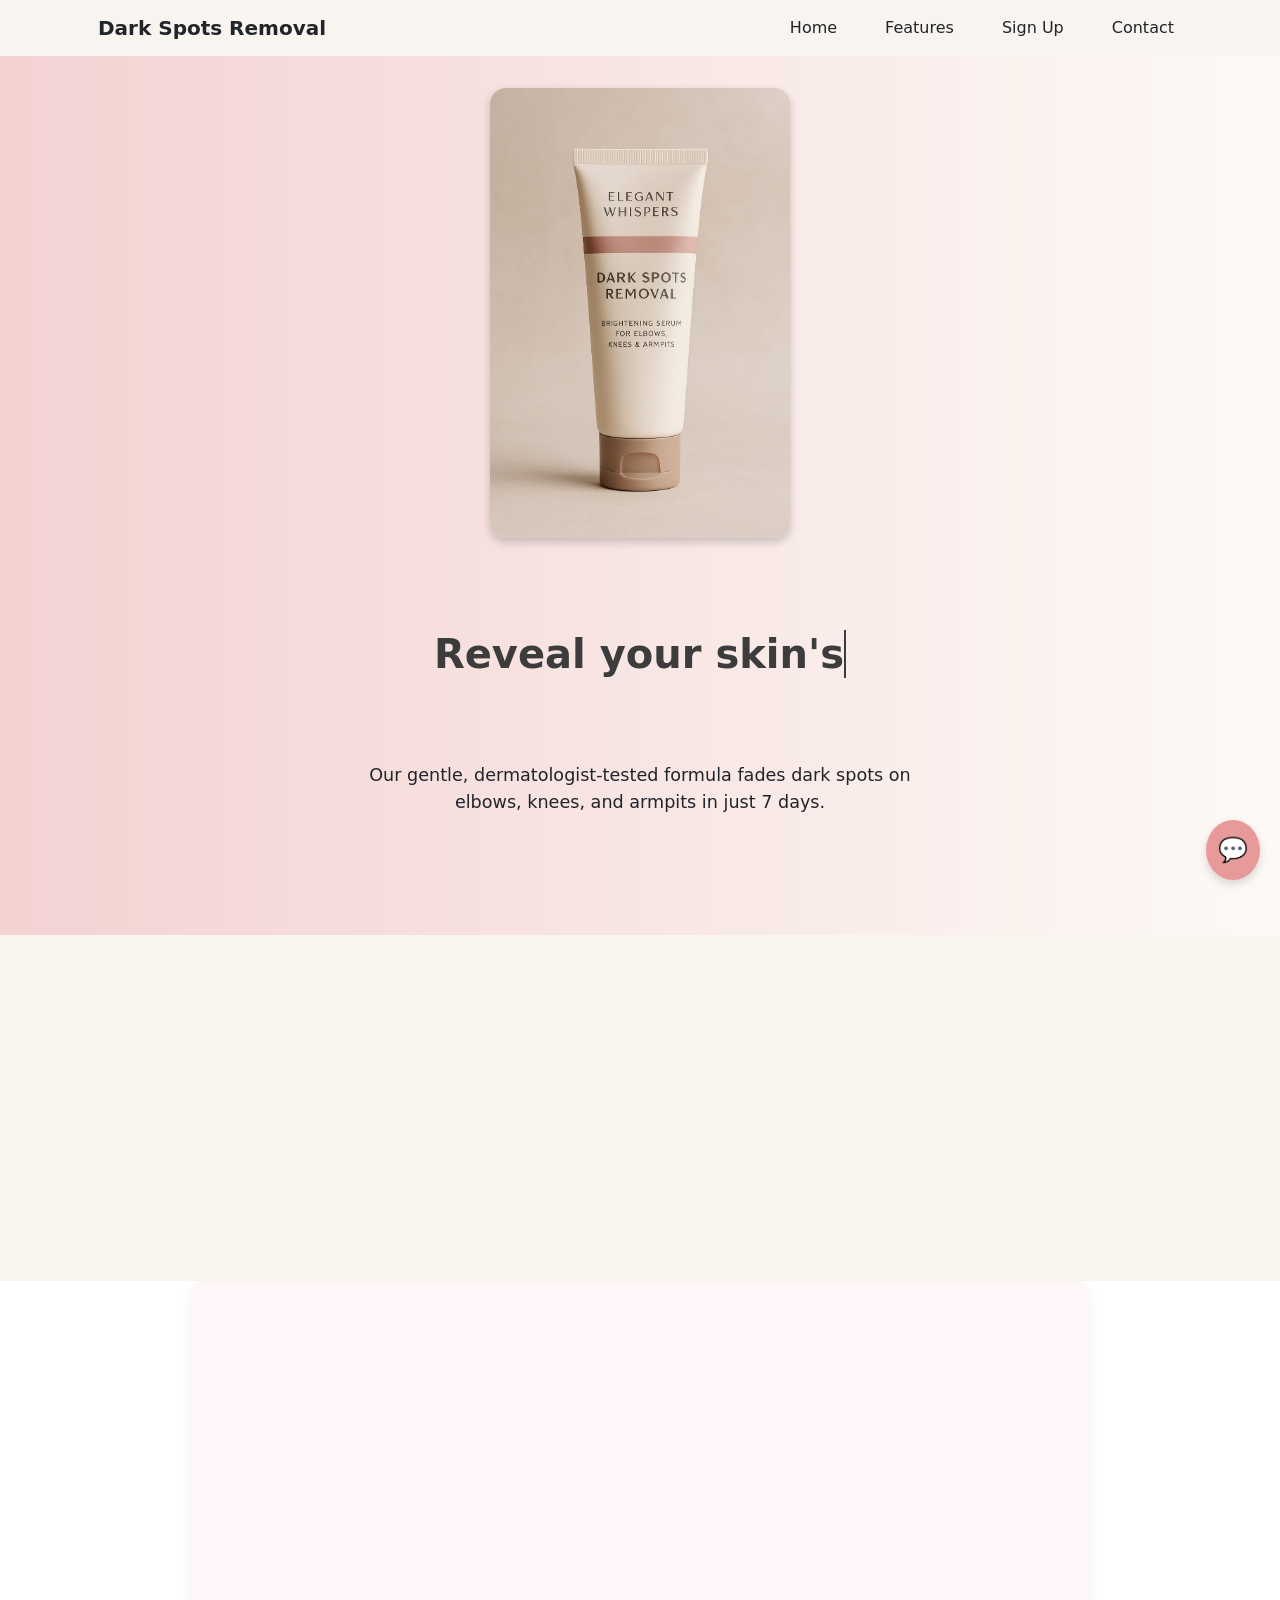
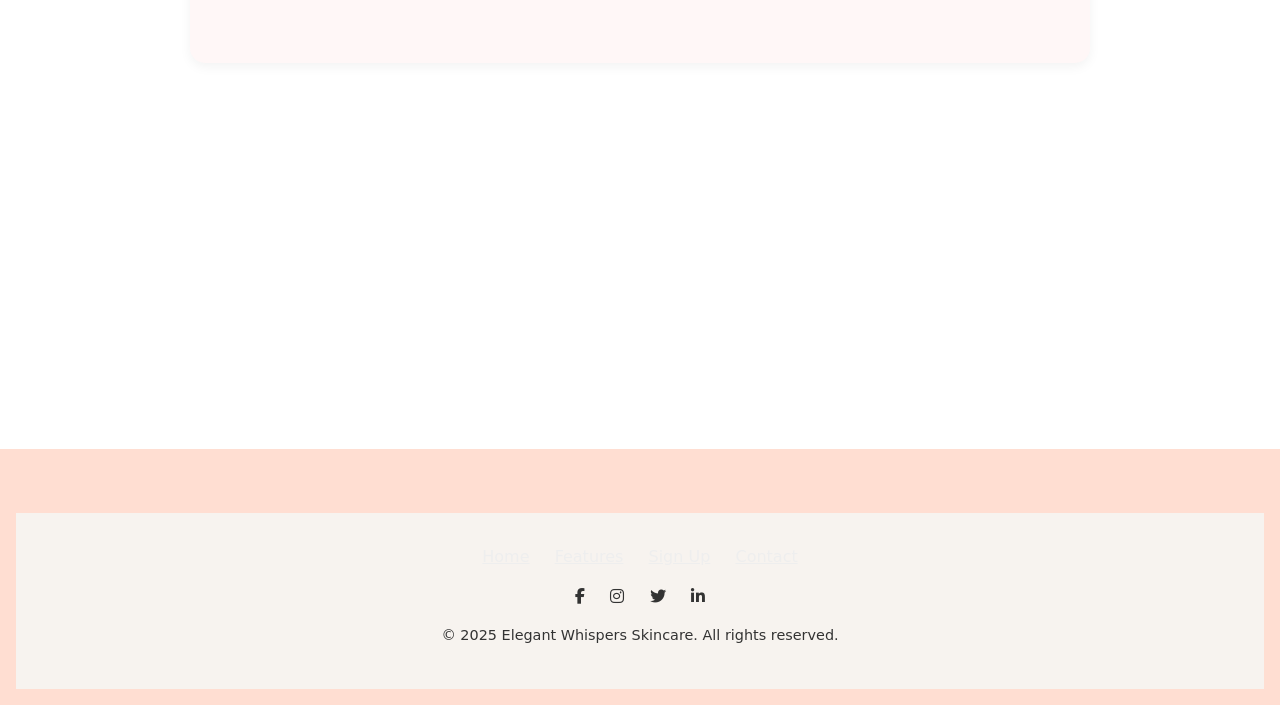
<file: index.html>
<!DOCTYPE html>
<html lang="en">
<head>
  <meta charset="UTF-8" />
  <meta name="viewport" content="width=device-width, initial-scale=1.0"/>
  <title>Dark Spots Removal</title>
  <link rel="stylesheet" href="style.css">
  <link rel="stylesheet" href="https://cdnjs.cloudflare.com/ajax/libs/font-awesome/6.5.0/css/all.min.css">
  <!-- Animate on Scroll CSS -->
  <link href="https://unpkg.com/aos@2.3.1/dist/aos.css" rel="stylesheet" />
  <!-- Bootstrap CSS -->
  <link href="https://cdn.jsdelivr.net/npm/bootstrap@5.3.0/dist/css/bootstrap.min.css" rel="stylesheet">
  <meta name="description" content="Fade dark spots on elbows, knees, and armpits in just 7 days with our natural, dermatologist-tested serum." />
<meta name="keywords" content="dark spot removal, skincare, serum, hyperpigmentation, natural ingredients" />
<meta name="author" content="Elegant Whispers" />
<meta property="og:title" content="Dark Spots Removal by Elegant Whispers" />
<meta property="og:description" content="Reveal your skin's natural glow in just 7 days." />
<meta property="og:image" content="path-to-your-product-image.jpg" />
<meta property="og:type" content="website" />
</head>
<body>

    <nav class="navbar navbar-expand-lg navbar-light px-3">
    <div class="container">
      <a class="navbar-brand fw-bold text-dark" href="index.html">Dark Spots Removal</a>
      <button class="navbar-toggler" type="button" data-bs-toggle="collapse" data-bs-target="#navbarMenu" aria-controls="navbarNav" aria-expanded="false" aria-label="Toggle navigation">
        <span class="navbar-toggler-icon"></span>
      </button>
      <div class="collapse navbar-collapse justify-content-end" id="navbarMenu">
        <ul class="navbar-nav ms-auto">
          <li class="nav-item"><a class="nav-link text-dark" href="index.html">Home</a></li>
          <li class="nav-item"><a class="nav-link text-dark" href="features.html">Features</a></li>
          <li class="nav-item"><a class="nav-link text-dark "href=" sign-up.html">Sign Up</a></li>
          <li class="nav-item"><a class="nav-link text-dark "href="contact.html">Contact</a></li>
        </ul>
      </div>
    </div>
  </nav>

  <section class="hero" id="index.html">
  <img src="serum-tube.jpg" alt="Dark Spots Removal Serum" style="max-width: 300px; border-radius: 1rem; box-shadow: 0 4px 10px rgba(0,0,0,0.2); margin-bottom: 1.5rem;" />
  <div class="typing-container">
  <h2 class="typing-text" id="typing-text">Reveal Your Skin's Natural Glow</h2>
  </div>
  <p data-aos="fade-up">Our gentle, dermatologist-tested formula fades dark spots on elbows, knees, and armpits in just 7 days.</p>
  <button onclick="location.href='sign-up.html'" data-aos="fade-up">Sign Up for a Free Skin Assessment</button>
</section>

  <section class="features">
    <div class="card" data-aos="fade-up">
      <h3>Fast Results</h3>
      <p>Visible improvement in 7 days with consistent use.</p>
    </div>
    <div class="card" data-aos="fade-up">
      <h3>Gentle & Safe</h3>
      <p>Formulated with natural ingredients, safe for all skin types.</p>
    </div>
    <div class="card" data-aos="fade-up">
      <h3>Non-Greasy Formula</h3>
      <p>Absorbs quickly and leaves no sticky residue behind.</p>
    </div>
  </section>

  <section class="faq">
  <h2 data-aos="fade-up">Frequently Asked Questions</h2>
  <div class="faq-item" data-aos="fade-up">
    <button class="faq-question">Is it safe for sensitive skin?</button>
    <div class="faq-answer">
      <p>Yes, our formula is dermatologist-tested and made with natural ingredients, making it safe for all skin types including sensitive skin.</p>
    </div>
  </div>
  <div class="faq-item" data-aos="fade-up">
    <button class="faq-question">How soon will I see results?</button>
    <div class="faq-answer">
      <p>Most users see visible improvements within 7 days of consistent application.</p>
    </div>
  </div>
  <div class="faq-item" data-aos="fade-up">
    <button class="faq-question">Can I use it with other skincare products?</button>
    <div class="faq-answer">
      <p>Absolutely! It layers well with moisturizers, sunscreens, and other skincare treatments.</p>
    </div>
  </div>
</section>

<!-- Newsletter Subscription Section -->
<section class="newsletter-section">
  <div class="newsletter-container" data-aos="fade-up">
    <h2 data-aos="fade-up">Stay Updated</h2>
    <p data-aos="fade-up">Subscribe to our newsletter to receive skincare tips, exclusive offers, and more!</p>
    <form class="newsletter-form">
      <input type="email" placeholder="Enter your email" required>
      <button type="submit" data-aos="fade-up">Subscribe</button>
    </form>
  </div>
</section>

  <footer>
    <footer style="background-color: #f7f3ef; color: #333; padding: 2rem 1rem; text-align: center;">
  <div style="margin-bottom: 1rem;">
    <a href="index.html" style="color: #eee; margin: 0 10px;">Home</a>
    <a href="features.html" style="color: #eee; margin: 0 10px;">Features</a>
    <a href="sign-up.html" style="color: #eee; margin: 0 10px;">Sign Up</a>
    <a href="contact.html" style="color: #eee; margin: 0 10px;">Contact</a>
  </div>

  <!-- Social Media Icons -->
  <div style="margin-bottom: 1rem;">
    <a href="#" style="color: #333; margin: 0 10px;"><i class="fab fa-facebook-f"></i></a>
    <a href="#" style="color: #333; margin: 0 10px;"><i class="fab fa-instagram"></i></a>
    <a href="#" style="color: #333; margin: 0 10px;"><i class="fab fa-twitter"></i></a>
    <a href="#" style="color: #333; margin: 0 10px;"><i class="fab fa-linkedin-in"></i></a>
  </div>

  <p style="font-size: 0.9rem;">&copy; 2025 Elegant Whispers Skincare. All rights reserved.</p>
</footer>
  </footer>

  <!-- Chatbot UI -->
<div id="chatbot-container">
  <div id="chatbot-icon" onclick="toggleChatbot()">💬</div>
  <div id="chatbot-window">
    <div id="chatbot-header">Ask Us Anything!</div>
    <div id="chatbot-messages"></div>
    <input type="text" id="chatbot-input" placeholder="Type your question..." onkeydown="handleChat(event)">
  </div>
</div>
<!-- Back to Top Button -->
<button id="backToTop" title="Go to top">↑</button>
  
  <script src="script.js"></script>
  <!-- AOS JS -->
<script src="https://unpkg.com/aos@2.3.1/dist/aos.js"></script>
<script>
  AOS.init();
</script>
<script>
  document.addEventListener("DOMContentLoaded", function () {
    const messages = [
      "Reveal your skin's natural glow",
      "Say goodbye to dark spots",
      "Hello to even-toned skin"
    ];
    const typingElement = document.getElementById("typing-text");
    let messageIndex = 0;
    let charIndex = 0;
    let isDeleting = false;

    function typeEffect() {
      const currentMessage = messages[messageIndex];
      const visibleText = currentMessage.substring(0, charIndex);
      typingElement.textContent = visibleText;

      if (!isDeleting && charIndex < currentMessage.length) {
        charIndex++;
        setTimeout(typeEffect, 100);
      } else if (isDeleting && charIndex > 0) {
        charIndex--;
        setTimeout(typeEffect, 60);
      } else {
        if (!isDeleting) {
          isDeleting = true;
          setTimeout(typeEffect, 1000); // Wait before deleting
        } else {
          isDeleting = false;
          messageIndex = (messageIndex + 1) % messages.length;
          setTimeout(typeEffect, 300);
        }
      }
    }

    typeEffect();
  });
</script>

<script>// Show button after scrolling 50px
window.onscroll = function () {
  const btn = document.getElementById("backToTop");
  if (document.body.scrollTop > 100 || document.documentElement.scrollTop > 50) {
    btn.style.display = "block";
  } else {
    btn.style.display = "none";
  }
};

// Scroll to top smoothly on click
document.getElementById("backToTop").addEventListener("click", function () {
  window.scrollTo({
    top: 0,
    behavior: 'smooth'
  });
});</script>

<!-- Bootstrap JS -->
<script src="https://cdn.jsdelivr.net/npm/bootstrap@5.3.0/dist/js/bootstrap.bundle.min.js"></script>


</body>
</html>
</file>
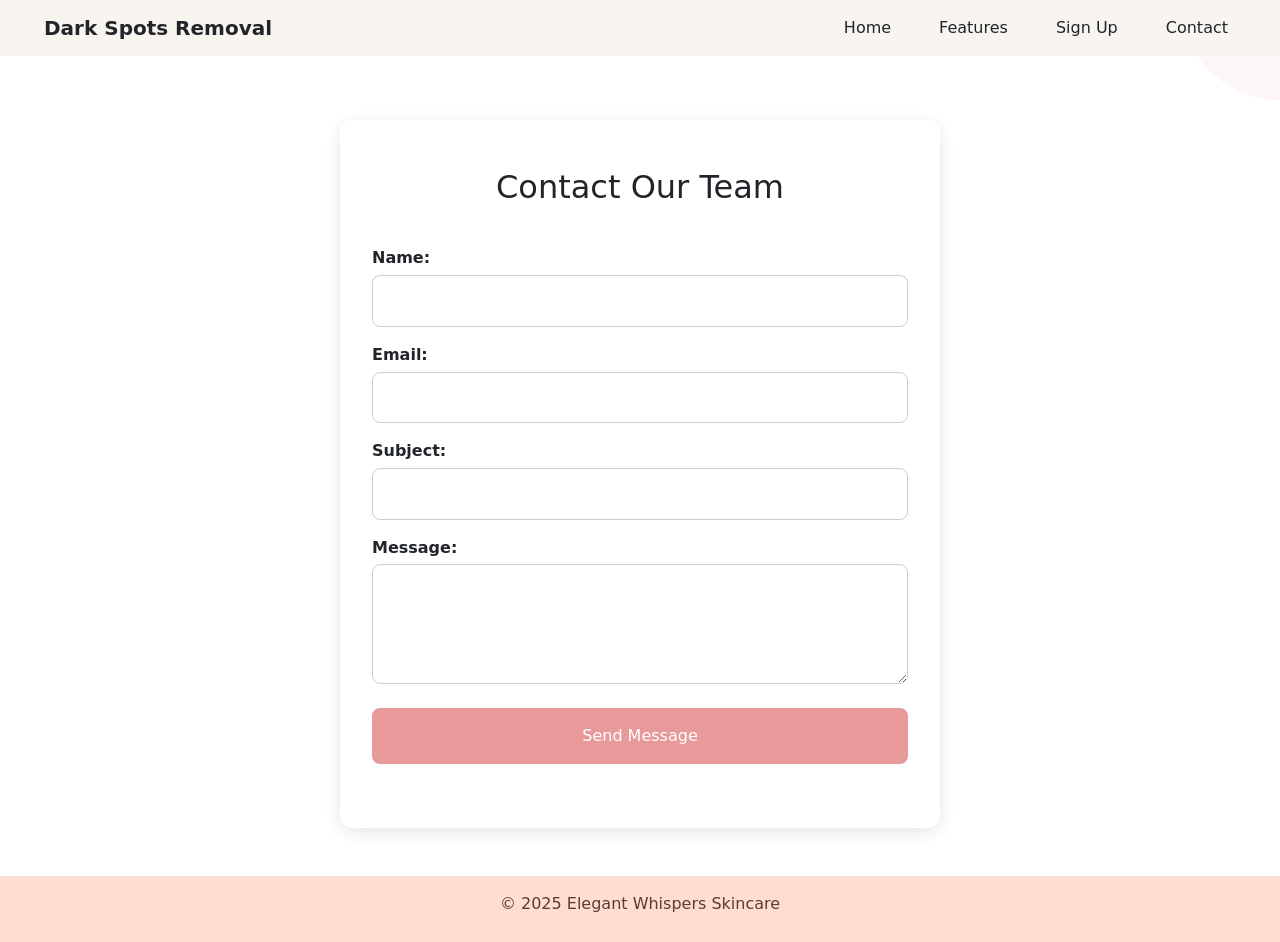
<file: contact.html>
<!DOCTYPE html>
<html lang="en">
<head>
  <meta charset="UTF-8" />
  <meta name="viewport" content="width=device-width, initial-scale=1.0"/>
  <title>Contact Us - Dark Spots Removal</title>
  <link rel="stylesheet" href="style.css">
  <!-- Bootstrap CSS -->
  <link href="https://cdn.jsdelivr.net/npm/bootstrap@5.3.0/dist/css/bootstrap.min.css" rel="stylesheet">
</head>
<body>

  <nav class="navbar navbar-expand-lg navbar-light px-3">
    <div class="container-fluid">
      <a class="navbar-brand fw-bold text-dark" href="index.html">Dark Spots Removal</a>
      <button class="navbar-toggler" type="button" data-bs-toggle="collapse" data-bs-target="#navbarMenu" aria-controls="navbarNav" aria-expanded="false" aria-label="Toggle navigation">
        <span class="navbar-toggler-icon"></span>
      </button>
      <div class="collapse navbar-collapse justify-content-end" id="navbarMenu">
        <ul class="navbar-nav ms-auto">
          <li class="nav-item"><a class="nav-link text-dark" href="index.html">Home</a></li>
          <li class="nav-item"><a class="nav-link text-dark" href="features.html">Features</a></li>
          <li class="nav-item"><a class="nav-link text-dark "href=" sign-up.html">Sign Up</a></li>
          <li class="nav-item"><a class="nav-link text-dark "href="contact.html">Contact</a></li>
        </ul>
      </div>
    </div>
  </nav>
  <section class="contact-section">
    <h2>Contact Our Team</h2>
    <form id="contactForm">
      <label for="name">Name:</label>
      <input type="text" id="name" required />

      <label for="email">Email:</label>
      <input type="email" id="email" required />

      <label for="subject">Subject:</label>
      <input type="text" id="subject" required />

      <label for="message">Message:</label>
      <textarea id="message" required></textarea>

      <button type="submit">Send Message</button>
      <div class="message" id="confirmationMessage"></div>
    </form>
  </section>

  <footer>
    <p>&copy; 2025 Elegant Whispers Skincare</p>
  </footer>

  <script src="script.js"></script>
  <!-- Bootstrap JS -->
<script src="https://cdn.jsdelivr.net/npm/bootstrap@5.3.0/dist/js/bootstrap.bundle.min.js"></script>

</body>
</html>
</file>
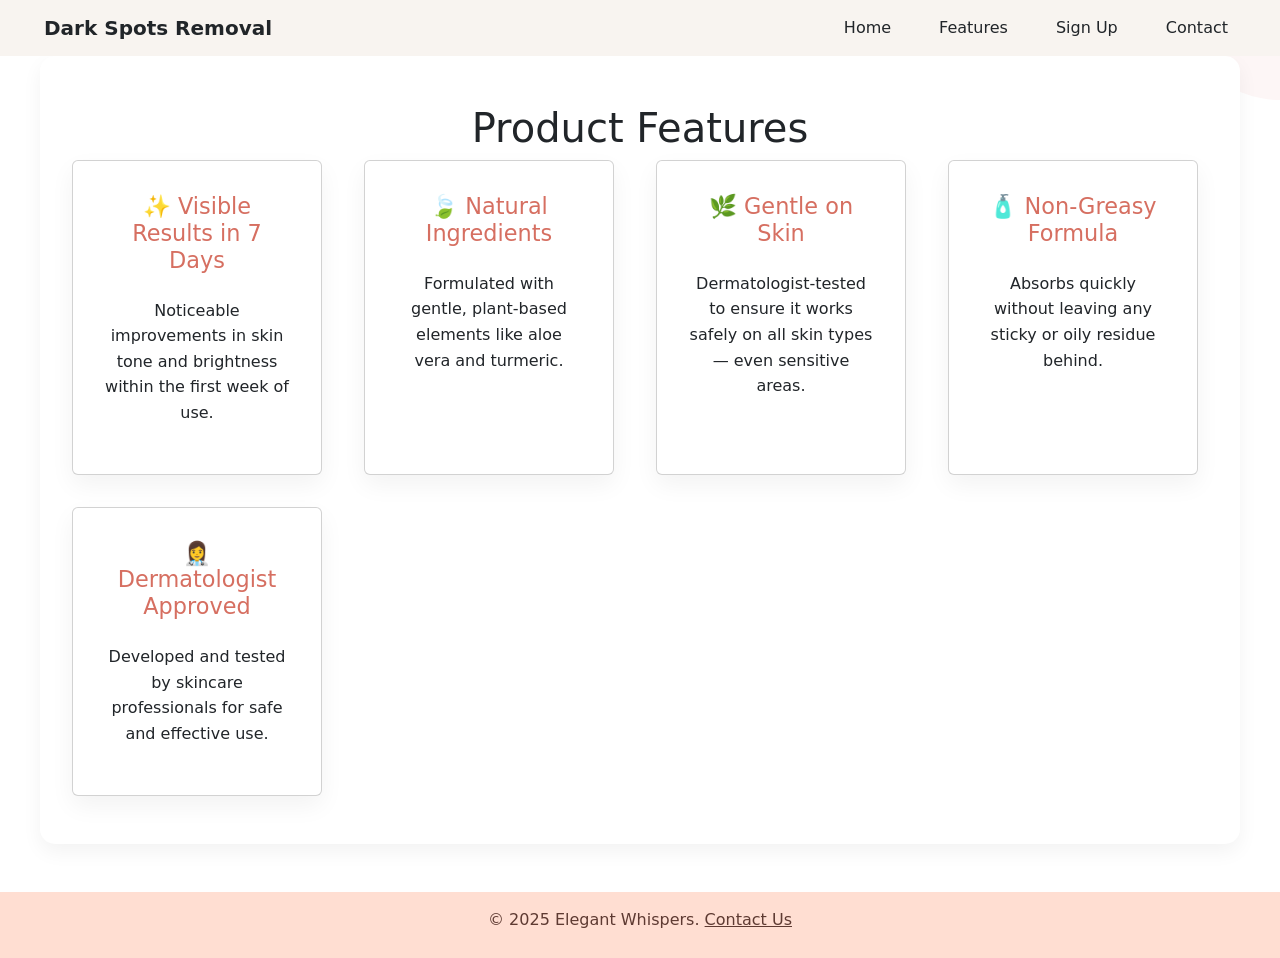
<file: features.html>
<!DOCTYPE html><html lang="en"><head>
  <meta charset="UTF-8">
  <meta name="viewport" content="width=device-width, initial-scale=1.0">
  <title>Features | Dark Spots Removal</title>
  <link rel="stylesheet" href="style.css">
  <link href="https://fonts.googleapis.com/css2?family=Poppins:wght@300;500;700&display=swap" rel="stylesheet">
  <link rel="stylesheet" href="style.css">
  <!-- Bootstrap CSS -->
  <link href="https://cdn.jsdelivr.net/npm/bootstrap@5.3.0/dist/css/bootstrap.min.css" rel="stylesheet">
</head><body>
    <nav class="navbar navbar-expand-lg navbar-light px-3">
    <div class="container-fluid">
      <a class="navbar-brand fw-bold text-dark" href="index.html">Dark Spots Removal</a>
      <button class="navbar-toggler" type="button" data-bs-toggle="collapse" data-bs-target="#navbarMenu" aria-controls="navbarNav" aria-expanded="false" aria-label="Toggle navigation">
        <span class="navbar-toggler-icon"></span>
      </button>
      <div class="collapse navbar-collapse justify-content-end" id="navbarMenu">
        <ul class="navbar-nav ms-auto">
          <li class="nav-item"><a class="nav-link text-dark" href="index.html">Home</a></li>
          <li class="nav-item"><a class="nav-link text-dark" href="features.html">Features</a></li>
          <li class="nav-item"><a class="nav-link text-dark "href=" sign-up.html">Sign Up</a></li>
          <li class="nav-item"><a class="nav-link text-dark "href="contact.html">Contact</a></li>
        </ul>
      </div>
    </div>
  </nav>
  <main>
    <h1>Product Features</h1>
    <div class="features-grid">
      <div class="card">
        <h2>✨ Visible Results in 7 Days</h2>
        <p>Noticeable improvements in skin tone and brightness within the first week of use.</p>
      </div>
      <div class="card">
        <h2>🍃 Natural Ingredients</h2>
        <p>Formulated with gentle, plant-based elements like aloe vera and turmeric.</p>
      </div>
      <div class="card">
        <h2>🌿 Gentle on Skin</h2>
        <p>Dermatologist-tested to ensure it works safely on all skin types — even sensitive areas.</p>
      </div>
      <div class="card">
        <h2>🧴 Non-Greasy Formula</h2>
        <p>Absorbs quickly without leaving any sticky or oily residue behind.</p>
      </div>
      <div class="card">
        <h2>👩‍⚕ Dermatologist Approved</h2>
        <p>Developed and tested by skincare professionals for safe and effective use.</p>
      </div>
    </div>
  </main>  <footer>
    <p>&copy; 2025 Elegant Whispers. <a href="contact.html">Contact Us</a></p>
  </footer>

  <!-- Bootstrap JS -->
<script src="https://cdn.jsdelivr.net/npm/bootstrap@5.3.0/dist/js/bootstrap.bundle.min.js"></script>
</body></html>
</file>
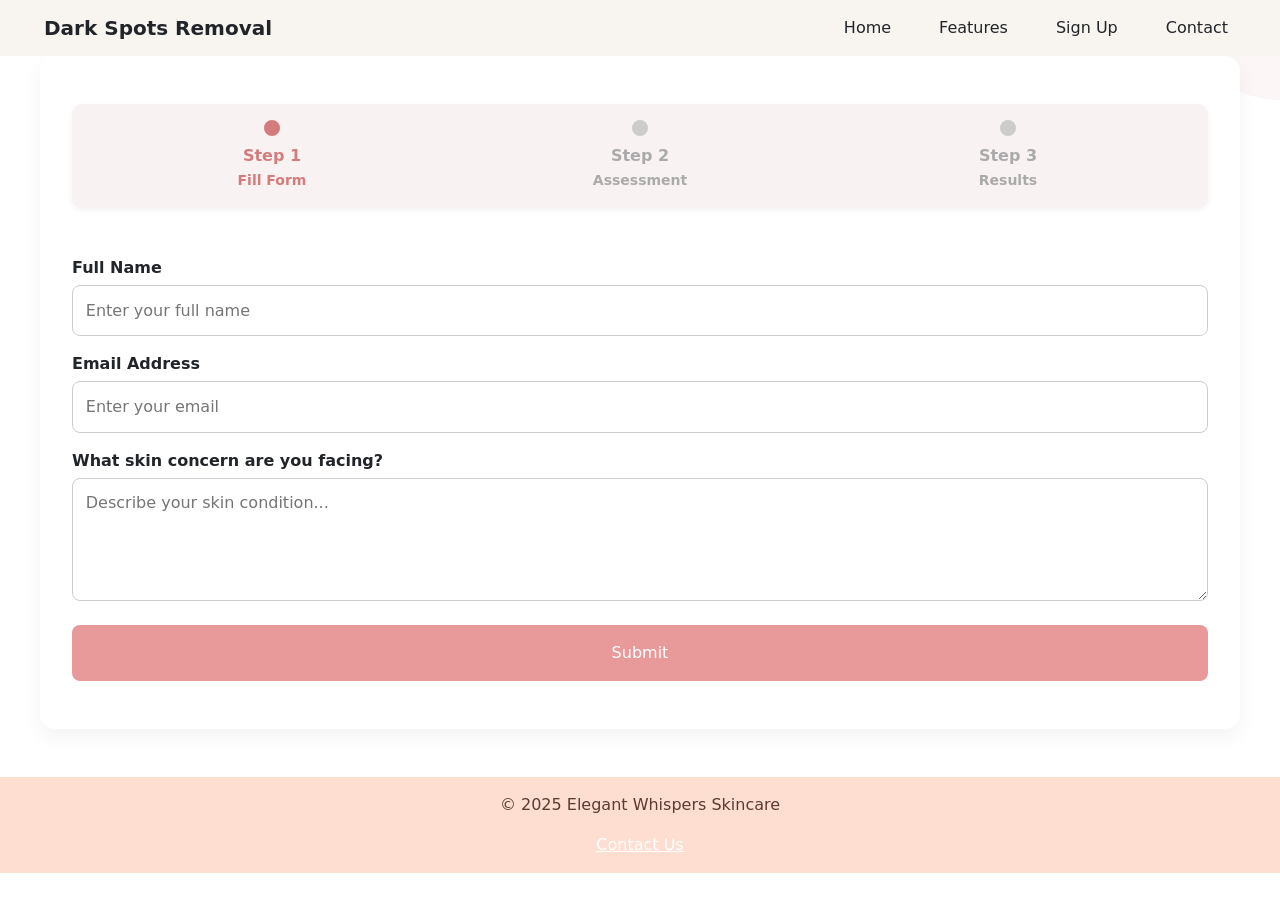
<file: sign-up.html>
<!DOCTYPE html>
<html lang="en">
<head>
  <meta charset="UTF-8" />
  <meta name="viewport" content="width=device-width, initial-scale=1.0"/>
  <title>Sign Up - Dark Spots Removal</title>
  <link rel="stylesheet" href="style.css">
  <!-- Bootstrap CSS -->
  <link href="https://cdn.jsdelivr.net/npm/bootstrap@5.3.0/dist/css/bootstrap.min.css" rel="stylesheet">
</head>
<body>

    <nav class="navbar navbar-expand-lg navbar-light px-3">
    <div class="container-fluid">
      <a class="navbar-brand fw-bold text-dark" href="index.html">Dark Spots Removal</a>
      <button class="navbar-toggler" type="button" data-bs-toggle="collapse" data-bs-target="#navbarMenu" aria-controls="navbarNav" aria-expanded="false" aria-label="Toggle navigation">
        <span class="navbar-toggler-icon"></span>
      </button>
      <div class="collapse navbar-collapse justify-content-end" id="navbarMenu">
        <ul class="navbar-nav ms-auto">
          <li class="nav-item"><a class="nav-link text-dark" href="index.html">Home</a></li>
          <li class="nav-item"><a class="nav-link text-dark" href="features.html">Features</a></li>
          <li class="nav-item"><a class="nav-link text-dark "href=" sign-up.html">Sign Up</a></li>
          <li class="nav-item"><a class="nav-link text-dark "href="contact.html">Contact</a></li>
        </ul>
      </div>
    </div>
  </nav>

  <main>
    <div class="progress-steps">
      <div class="step active">Step 1<br><small>Fill Form</small></div>
      <div class="step">Step 2<br><small>Assessment</small></div>
      <div class="step">Step 3<br><small>Results</small></div>
    </div>

    <form>
      <label for="name">Full Name</label>
      <input type="text" id="name" name="name" placeholder="Enter your full name" required>

      <label for="email">Email Address</label>
      <input type="email" id="email" name="email" placeholder="Enter your email" required>

      <label for="concern">What skin concern are you facing?</label>
      <textarea id="concern" name="concern" rows="4" placeholder="Describe your skin condition..." required></textarea>

      <button type="submit">Submit</button>
    </form>
  </main>

  <footer>
    <p>&copy; 2025 Elegant Whispers Skincare</p>
    <a class="cta-link" href="contact.html">Contact Us</a>
  </footer>

  <!-- Bootstrap JS -->
<script src="https://cdn.jsdelivr.net/npm/bootstrap@5.3.0/dist/js/bootstrap.bundle.min.js"></script>

</body>
</html>
</file>
<file: style.css>
* {
  box-sizing: border-box;
  padding: 0;
  margin: 0;
}

body {
  margin: 0;
  font-family: 'Segoe UI', sans-serif;
  line-height: 1.6;
  background-color: #fffaf8;
  color: #3b3b3b;
  padding: 0;
  max-width: 100%;
  overflow-x: hidden;
}

.container {
  max-width: 100%;
  overflow-x: hidden;
}

section {
  padding: 60px 10%;
}

@media (max-width: 768px) {
  section {
    padding: 40px 6%;
  }
}

@media (max-width: 480px) {
  section {
    padding: 30px 5%;
  }
}

body {
      font-family: Arial, sans-serif;
      margin: 0;
      padding: 0;
      background-color: #fdfaf6;
      color: #333;
      z-index: 1;
      overflow-x: hidden;
    }

    header {
      background-color: #f1e9dc;
      padding: 60px 20px;
      text-align: center;
    }

    header h1 {
      font-size: 36px;
      margin-bottom: 10px;
    }

    header p {
      font-size: 18px;
      margin-bottom: 20px;
      max-width: 600px;
      margin-left: auto;
      margin-right: auto;
    }

    .cta-button {
      background-color: #bfa181;
      color: white;
      padding: 12px 24px;
      border: none;
      border-radius: 6px;
      font-size: 16px;
      cursor: pointer;
      text-decoration: none;
    }

    .overview {
      display: flex;
      flex-wrap: wrap;
      align-items: center;
      padding: 40px 20px;
      background-color: #fff;
    }

    .overview-text {
      flex: 1;
      padding: 20px;
    }

    .overview-image {
      flex: 1;
      padding: 20px;
    }

    .overview-image img {
      width: 100%;
      max-width: 400px;
      border-radius: 10px;
    }

    .features {
      padding: 40px 20px;
      background-color: #f9f5ef;
    }

    .features h2 {
      text-align: center;
      margin-bottom: 30px;
    }

    .feature-cards {
      display: flex;
      flex-wrap: wrap;
      justify-content: center;
      gap: 20px;
    }

    .card {
      background-color: white;
      border: 1px solid #e6e2dc;
      border-radius: 8px;
      padding: 20px;
      max-width: 250px;
      text-align: center;
      transition: box-shadow 0.3s;
    }

    .card:hover {
      box-shadow: 0 0 10px rgba(0, 0, 0, 0.1);
    }

    .card a {
      color: #bfa181;
      text-decoration: none;
      font-weight: bold;
    }

    footer {
      background-color: #f1e9dc;
      text-align: center;
      padding: 30px 20px;
      max-width: 100%;
      overflow: hidden;
    }

    footer p {
      margin-bottom: 10px;
    }

    /* index.html styles */
    :root {
      --background: #fdfaf6;
      --rose: #f3d2d2;
      --taupe: #c9b9a6;
      --charcoal: #2f2f2f;
      --coral: #e89a9a;
      --coral-dark: #d47c7c;
    }

    body {
      margin: 0;
      font-family: 'Segoe UI', sans-serif;
      background: var(--background);
      color: var(--charcoal);
    }

    header {
      background: var(--rose);
      padding: 1rem 2rem;
      display: flex;
      justify-content: space-between;
      align-items: center;
      max-width: 100%;
      overflow-x: hidden;
    }

    header h1 {
      font-size: 1.8rem;
      margin: 0;
    }

    nav a {
      margin-left: 1.5rem;
      text-decoration: none;
      color: var(--charcoal);
      font-weight: bold;
    }

    .hero {
      display: flex;
      flex-direction: column;
      align-items: center;
      background: linear-gradient(to right, #f3d2d2, #fdfaf6);
      text-align: center;
      padding: 2rem 1rem;
      box-sizing: border-box;
      overflow: hidden;
      position: relative;
      max-width: 100%;
    }

    .hero img {
      width: 100%;
      max-width: 300px;
      height: auto;
    }

    @media screen and (max-width: 768px) {
  .hero h1 {
    font-size: 1.8rem;
  }

  .hero p {
    font-size: 1rem;
    padding: 0 1rem;
  }

  .circle {
    width: 80vw;
    height: 80vw;
    top: -20vw;
    right: -20vw;
  }

  .container {
    padding: 1rem;
  }
}

    .hero h2 {
      font-size: 2.5rem;
      margin-bottom: 1rem;
    }

    .hero p {
      font-size: 1.1rem;
      max-width: 600px;
      margin: auto;
    }

    .hero button {
      margin-top: 2rem;
      padding: 1rem 2rem;
      background: var(--coral);
      border: none;
      border-radius: 8px;
      color: white;
      font-size: 1rem;
      cursor: pointer;
      transition: background 0.3s;
    }

    .hero button:hover {
      background: var(--coral-dark);
    }

    .features {
      display: flex;
      justify-content: center;
      flex-wrap: wrap;
      padding: 3rem 2rem;
      gap: 2rem;
    }

    .card {
      background: white;
      width: 280px;
      padding: 1.5rem;
      border-radius: 15px;
      box-shadow: 0 4px 12px rgba(0,0,0,0.1);
      transition: transform 0.3s ease, box-shadow 0.3s ease;
      cursor: pointer;
    }

    .card:hover {
      transform: scale(1.05);
      box-shadow: 0 8px 20px rgba(0,0,0,0.15);
    }

    .card h3 {
      margin-top: 0;
    }

    footer {
      background: var(--taupe);
      color: white;
      text-align: center;
      padding: 2rem;
      margin-top: 4rem;
    }

    .cta-link {
      display: block;
      margin-top: 1rem;
      color: white;
      text-decoration: underline;
    }

    body::before {
  content: "";
  position: absolute;
  top: -100px;
  right: -100px;
  width: 200px;
  height: 200px;
  background: var(--rose);
  border-radius: 50%;
  z-index: -1;
  opacity: 0.2;
}

.faq {
  padding: 3rem 2rem;
  background: #fff7f7;
  max-width: 900px;
  margin: auto;
  border-radius: 15px;
  box-shadow: 0 4px 12px rgba(0,0,0,0.05);
}

.faq h2 {
  text-align: center;
  margin-bottom: 2rem;
  color: var(--charcoal);
}

.faq-item {
  margin-bottom: 1rem;
}

.faq-question {
  width: 100%;
  text-align: left;
  background: var(--rose);
  border: none;
  padding: 1rem;
  font-size: 1rem;
  font-weight: bold;
  cursor: pointer;
  border-radius: 8px;
  transition: background 0.3s ease;
}

.faq-question:hover {
  background: var(--coral);
  color: white;
}

.faq-answer {
  max-height: 0;
  overflow: hidden;
  transition: max-height 0.4s ease;
  background: #fff;
  padding: 0 1rem;
  border-left: 3px solid var(--coral);
}

.faq-answer p {
  margin: 0.5rem 0;
  color: var(--charcoal);
}

/* contact.html styles */
:root {
      --background: #fdfaf6;
      --rose: #f3d2d2;
      --taupe: #c9b9a6;
      --charcoal: #2f2f2f;
      --coral: #e89a9a;
      --coral-dark: #d47c7c;
    }

    body {
      margin: 0;
      font-family: 'Segoe UI', sans-serif;
      background: var(--background);
      color: var(--charcoal);
    }

    header {
      background: var(--rose);
      padding: 1rem 2rem;
      display: flex;
      justify-content: space-between;
      align-items: center;
    }

    header h1 {
      font-size: 1.8rem;
      margin: 0;
    }

    nav a {
      margin-left: 1.5rem;
      text-decoration: none;
      color: var(--charcoal);
      font-weight: bold;
    }

    .contact-section {
      padding: 3rem 2rem;
      max-width: 600px;
      margin: auto;
      background: white;
      border-radius: 12px;
      box-shadow: 0 4px 16px rgba(0,0,0,0.1);
      margin-top: 4rem;
      animation: fadeIn 0.8s ease forwards;
    }

    .contact-section h2 {
      text-align: center;
      margin-bottom: 1.5rem;
    }

    form label {
      display: block;
      margin: 1rem 0 0.3rem;
      font-weight: bold;
    }

    form input, form textarea {
      width: 100%;
      padding: 0.8rem;
      border: 1px solid #ccc;
      border-radius: 8px;
      font-size: 1rem;
    }

    form textarea {
      resize: vertical;
      min-height: 120px;
    }

    button[type="submit"] {
      background: var(--coral);
      color: white;
      border: none;
      padding: 1rem 2rem;
      font-size: 1rem;
      border-radius: 8px;
      cursor: pointer;
      margin-top: 1.5rem;
      transition: background 0.3s;
    }

    button[type="submit"]:hover {
      background: var(--coral-dark);
    }

    .message {
      text-align: center;
      margin-top: 1rem;
      font-weight: bold;
      color: green;
    }

    footer {
      background: var(--taupe);
      color: white;
      text-align: center;
      padding: 2rem;
      margin-top: 4rem;
    }

    @keyframes fadeIn {
      from {
        opacity: 0;
        transform: translateY(20px);
      }
      to {
        opacity: 1;
        transform: translateY(0);
      }
    }

    /* sing-up.html styles */
    :root {
      --background: #fdfaf6;
      --rose: #f3d2d2;
      --taupe: #c9b9a6;
      --charcoal: #2f2f2f;
      --coral: #e89a9a;
      --coral-dark: #d47c7c;
    }

    body {
      margin: 0;
      font-family: 'Segoe UI', sans-serif;
      background: var(--background);
      color: var(--charcoal);
    }

    header {
      background: var(--rose);
      padding: 1rem 2rem;
      display: flex;
      justify-content: space-between;
      align-items: center;
    }

    header h1 {
      font-size: 1.8rem;
      margin: 0;
    }

    nav a {
      margin-left: 1.5rem;
      text-decoration: none;
      color: var(--charcoal);
      font-weight: bold;
    }

    main {
      max-width: 600px;
      margin: 3rem auto;
      background: white;
      padding: 2rem;
      border-radius: 15px;
      box-shadow: 0 8px 20px rgba(0,0,0,0.05);
    }

    .progress-steps {
      display: flex;
      justify-content: space-between;
      margin-bottom: 2rem;
      padding: 1rem;
      border-radius: 10px;
      background: #f9f2f2;
      box-shadow: 0 2px 6px rgba(0,0,0,0.05);
    }

    .step {
      flex: 1;
      text-align: center;
      font-weight: bold;
      color: #aaa;
      position: relative;
    }

    .step.active {
      color: var(--coral-dark);
    }

    .step::before {
      content: '';
      width: 16px;
      height: 16px;
      border-radius: 50%;
      background: #ccc;
      display: block;
      margin: 0 auto 0.5rem;
    }

    .step.active::before {
      background: var(--coral-dark);
    }

    form {
      display: flex;
      flex-direction: column;
    }

    label {
      margin-bottom: 0.5rem;
      font-weight: bold;
    }

    input, textarea {
      padding: 0.8rem;
      margin-bottom: 1.5rem;
      border: 1px solid #ccc;
      border-radius: 8px;
      font-size: 1rem;
    }

    button {
      padding: 1rem;
      background: var(--coral);
      color: white;
      border: none;
      border-radius: 8px;
      font-size: 1rem;
      cursor: pointer;
      transition: background 0.3s;
    }

    button:hover {
      background: var(--coral-dark);
    }

    footer {
      background: var(--taupe);
      color: white;
      text-align: center;
      padding: 2rem;
      margin-top: 4rem;
    }

    .cta-link {
      display: block;
      margin-top: 1rem;
      color: white;
      text-decoration: underline;
    }

    /* features.html styles */
    body {
      font-family: 'Poppins', sans-serif;
      background-color: #fff9f5;
      margin: 0;
      padding: 0;
      color: #333;
    }header {
  background-color: #ffded2;
  padding: 1rem 2rem;
  display: flex;
  justify-content: space-between;
  align-items: center;
}

nav a {
  margin: 0 1rem;
  text-decoration: none;
  color: #5e3a32;
  font-weight: 500;
}

main {
  padding: 3rem 2rem;
  max-width: 1200px;
  margin: auto;
}

h1 {
  font-size: 2.5rem;
  text-align: center;
  margin-bottom: 2rem;
  color: #5e3a32;
}

.features-grid {
  display: grid;
  grid-template-columns: repeat(auto-fit, minmax(250px, 1fr));
  gap: 2rem;
}

.card {
  background-color: #fff;
  border-radius: 1rem;
  padding: 2rem;
  box-shadow: 0 10px 25px rgba(0, 0, 0, 0.05);
  transition: transform 0.3s ease;
  cursor: pointer;
}

.card:hover {
  transform: scale(1.05);
}

.card h2 {
  color: #d66f61;
  font-size: 1.4rem;
}

.card p {
  margin-top: 1rem;
  line-height: 1.6;
}

footer {
  background-color: #ffded2;
  text-align: center;
  padding: 1rem;
  margin-top: 3rem;
  color: #5e3a32;
}

footer a {
  color: #5e3a32;
  text-decoration: underline;
}

/* chatbot style */
  #chatbot-container {
    position: fixed;
    bottom: 20px;
    right: 20px;
    max-width: 90vw;
    font-family: 'Segoe UI', sans-serif;
    z-index: 9999;
  }

  #chatbot-icon {
    background-color: #e89a9a;
    color: white;
    padding: 12px;
    border-radius: 50%;
    font-size: 24px;
    cursor: pointer;
    box-shadow: 0 4px 10px rgba(0, 0, 0, 0.15);
  }

  #chatbot-window {
    display: none;
    flex-direction: column;
    width: 280px;
    height: 350px;
    background: white;
    border: 1px solid #ccc;
    border-radius: 15px;
    overflow: hidden;
    box-shadow: 0 8px 20px rgba(0, 0, 0, 0.15);
    margin-top: 10px;
  }

  #chatbot-header {
    background-color: #f3d2d2;
    padding: 1rem;
    font-weight: bold;
    text-align: center;
    color: #2f2f2f;
  }

  #chatbot-messages {
    flex-grow: 1;
    padding: 1rem;
    overflow-y: auto;
    font-size: 0.95rem;
  }

  #chatbot-input {
    border: none;
    border-top: 1px solid #eee;
    padding: 0.8rem;
    width: 100%;
    outline: none;
    font-size: 0.95rem;
  }

  .chatbot-bubble {
    background: #f3d2d2;
    margin: 0.3rem 0;
    padding: 0.6rem 1rem;
    border-radius: 10px;
    max-width: 80%;
  }

  .user-msg {
    background: #c9b9a6;
    align-self: flex-end;
    color: white;
  }



/* typing text CSS */
.typing-container {
  display: flex;
  justify-content: center;
  align-items: center;
  height: 200px; /* Adjust as needed */
  text-align: center;
}

.typing-text {
  font-size: 2rem;
  font-weight: bold;
  display: inline-block;
  max-width: 100%;
  color: #3c3c3c;
  white-space: nowrap;
  overflow: hidden;
  border-right: 2px solid #3c3c3c;
  width: fit-content;
  animation: blink-caret 0.75s step-end infinite;
}

@media(max-width: 576px) {
  .typing-text {
  font-size: 1rem;
  white-space: normal;
  text-align: center;
  }
}

@keyframes blink-caret {
  from, to {
    border-color: transparent;
  }
  50% {
    border-color: #3c3c3c;
  }
}

/* back to the top */
#backToTop {
 /* Hidden by default */
  position: fixed;
  bottom: 80px;
  right: 20px;
  z-index: 999;
  font-size: 20px;
  background-color: #dbb49c; /* Brand beige-pink */
  color: white;
  border: none;
  outline: none;
  padding: 10px 15px;
  border-radius: 4px;
  cursor: pointer;
  box-shadow: 0 4px 12px rgba(0, 0, 0, 0.2);
  transition: opacity 0.3s ease;
}

#backToTop:hover {
  background-color: #b88b70; /* Slightly darker for hover */
}

@media(max-width: 576px) {
  .chat-box {
    right: 10px;
    bottom: 60px;
    width: 90%;
  }

  #backToTopBtn {
    right: 10px;
    bottom: 20px;
  }
}


  .navbar {
    background-color: #f8f4f0; /* match your soft beige/ivory tone */
  }

  .navbar-nav .nav-link {
    font-weight: 500;
    transition: color 0.3s;
  }

  .navbar-nav .nav-link:hover {
    color: #d4a373; /* match your warm accent color */
  }

  .navbar-brand {
    color: #222;
  }

  /* responsive styles */
  @media (max-width: 576px) {
    .navbar-brand {
      font-size: 1.2rem;
    }

    .hero h1 {
      font-size: 1.5rem;
      text-align: center;
    }

    .hero .cta-button {
      width: 100%;
      margin-top: 10px;
    }

    .features .card {
      margin-bottom: 20px;
    }

    .newsletter input, 
    .newsletter button {
      width: 100%;
      margin-top: 10px;
    }
  }
  

  @media(max-width: 768px) {
    .navbar-nav {
      text-align: center;
    }

    .hero img {
      max-width: 100%;
      height: auto;
    }

    .signup-form,
    .contact-form {
      padding: 20px;
    }
  }

  @media(min-width: 1200px){
    .container {
      max-width: 1140px;
    }
  }

  @media screen and (max-width: 768px){
    .hero h2 {
      font-size: 1.5rem;
    }

    .feature .card {
      margin-bottom: 1rem;
      text-align: center;
    }

    .newsletter-form input[type="email"] {
      width: 100%;
      margin-bottom: 0.5rem;
    }

    .newsletter-form {
      display: flex;
      flex-direction: column;
      align-items: center;
    }
  }
</file>
